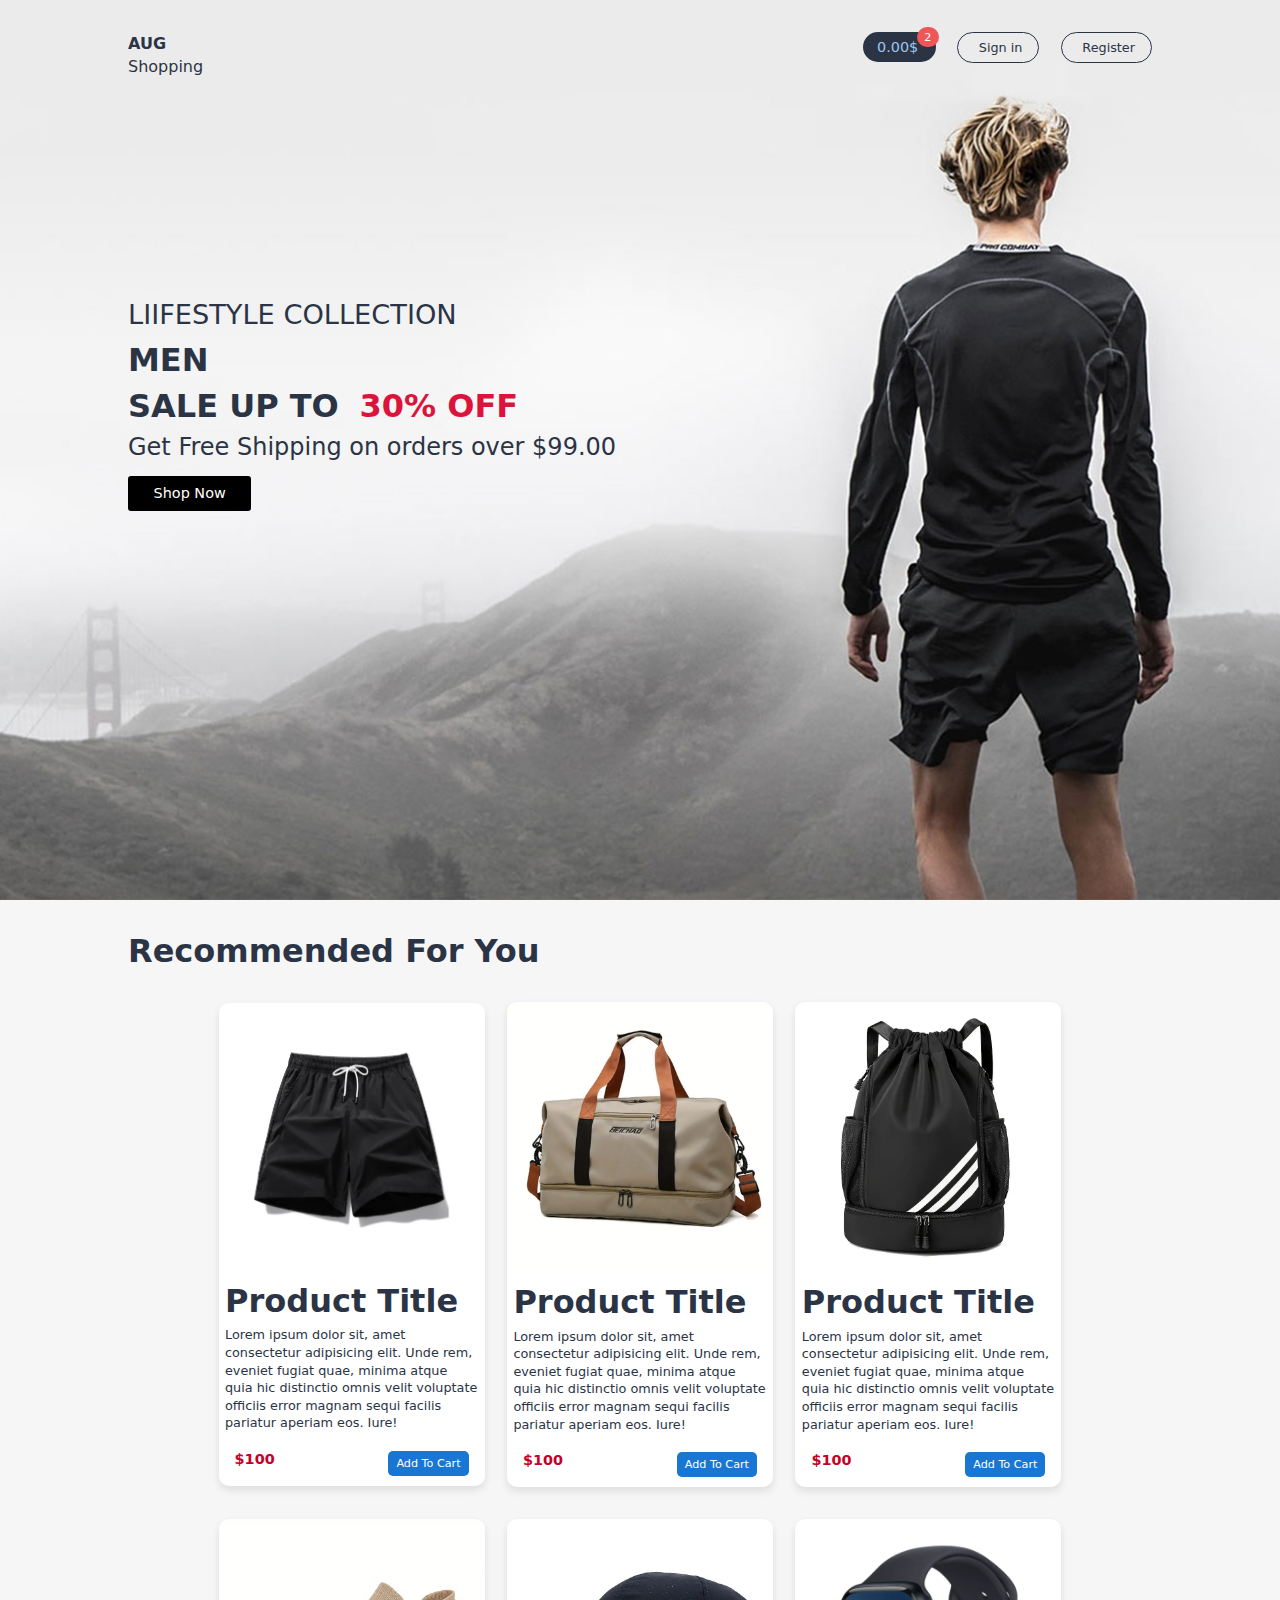
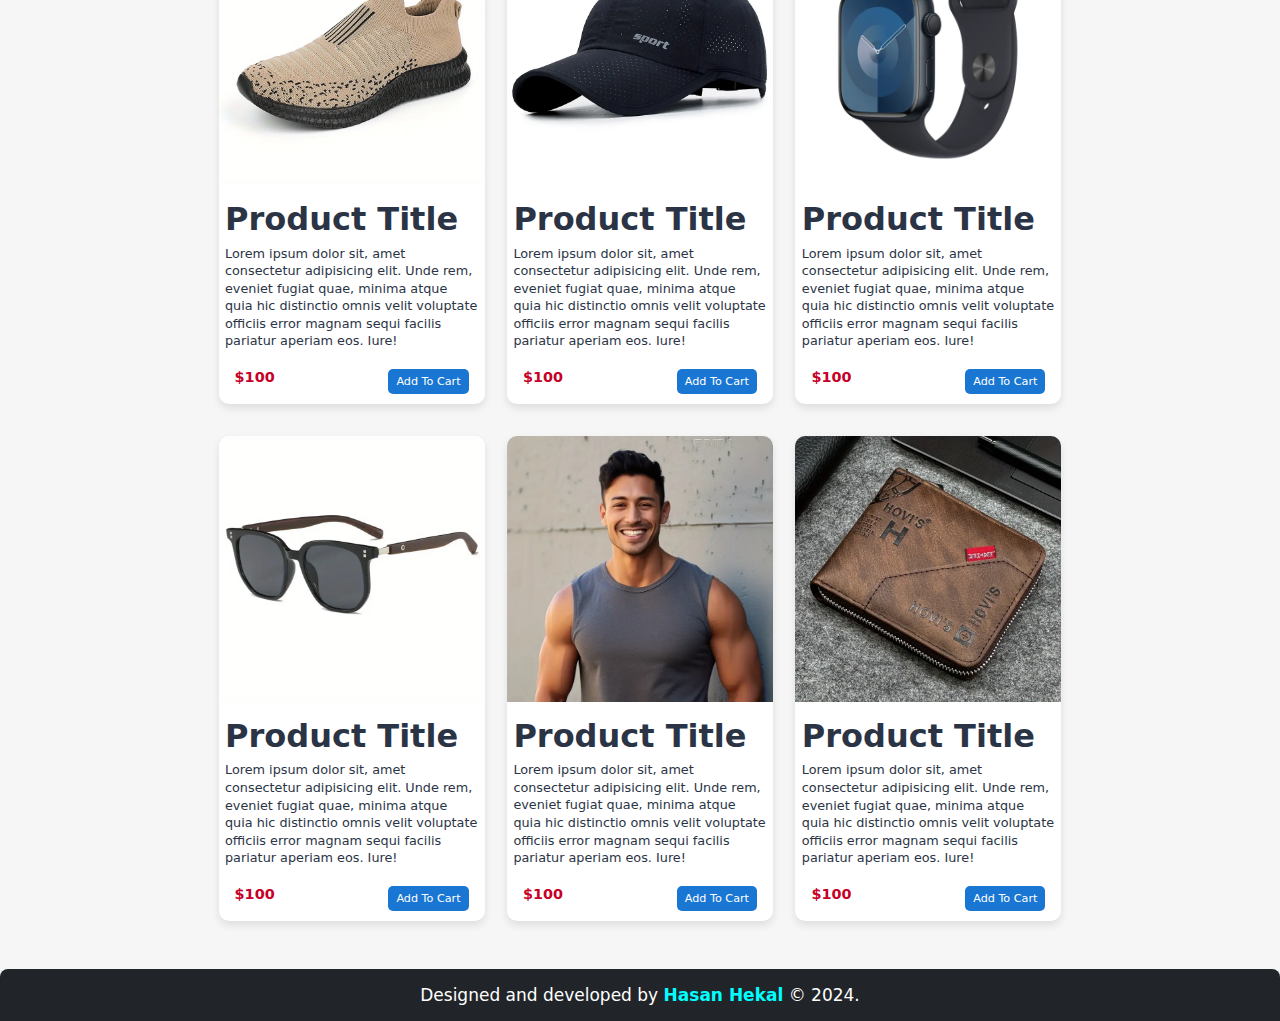
<file: index.html>
<!DOCTYPE html>
<html lang="en">

<head>
  <meta charset="UTF-8" />
  <meta name="viewport" content="width=device-width, initial-scale=1.0" />
  <link rel="shortcut icon" href="images/icon-web.svg" type="image/x-icon">
  <title>store</title>
  

  <link rel="stylesheet" href="https://cdnjs.cloudflare.com/ajax/libs/font-awesome/6.5.2/css/all.min.css"
    integrity="sha512-SnH5WK+bZxgPHs44uWIX+LLJAJ9/2PkPKZ5QiAj6Ta86w+fsb2TkcmfRyVX3pBnMFcV7oQPJkl9QevSCWr3W6A=="
    crossorigin="anonymous" referrerpolicy="no-referrer" />
  
  
  <!---------
    css code 
   ---------->

  <link rel="stylesheet" href="./css/global.css" />
  <link rel="stylesheet" href="./css//header.css" />
  <link rel="stylesheet" href="./css/footer.css">
  <link rel="stylesheet" href="./css/pages/index.css">

</head>

<body>
  <div class="top-img">
    <header id="headerElement" class="flex">
      <div class="logo">
        <i class="fa-solid fa-bag-shopping"></i>
        <span style="font-weight: bold">AUG</span>
        <p>Shopping</p>
      </div>

      <div class="links">
        <a style="position: relative" class="cart" href="./pages/cart.html"><i class="fa-solid fa-cart-shopping"></i>
          0.00$
          <span class="products-number">2</span>
        </a>
        <a class="sign-in" href="./pages/sign-in.html"><i class="fa-solid fa-arrow-right-to-bracket"></i>
          Sign in
        </a>
        <a class="register" href="./pages/register.html"><i class="fa-solid fa-user-plus"></i>
          Register
        </a>
      </div>
    </header>

    <section class="content">
      <p class="lifestyle">LIifestyle collection</p>
      <p class="men">MEN</p>
      <p class="sale">SALE UP TO <span>30% OFF</span></p>
      <p class="free-shipping">Get Free Shipping on orders over $99.00</p>

      <button>Shop Now</button>
    </section>
  </div class="top-img">

  <!--------
      MAIN
   --------->

  <main>

    <h1 class="main-h1"><i class="fa-solid fa-check"></i>
      Recommended For You</h1>

    <section class="products flex">


      <article class="card">

        <a href="./pages/product-details.html">
          <img width="266px" src="./images/1.png">
        </a>

        <div style="width: 266px;" class="content-card">

          <h1 class="title">Product Title</h1>
          <p class="description">
            Lorem ipsum dolor sit, amet consectetur adipisicing elit. Unde rem, eveniet fugiat quae, minima atque quia hic
            distinctio omnis velit voluptate officiis error magnam sequi facilis pariatur aperiam eos. Iure!
          </p>
          
          <div class="price-cart">
            <div class="price">$100</div>
            
            <button class="add-to-cart"><i style="color: #fff;" class="fa-solid fa-cart-plus"></i>
              Add To Cart
            </button>
          </div>

        </div>
      </article>
      <article class="card">

        <a href="./pages/product-details.html">
          <img width="266px" src="./images/2.webp">
        </a>

        <div style="width: 266px;" class="content-card">

          <h1 class="title">Product Title</h1>
          <p class="description">
            Lorem ipsum dolor sit, amet consectetur adipisicing elit. Unde rem, eveniet fugiat quae, minima atque quia hic
            distinctio omnis velit voluptate officiis error magnam sequi facilis pariatur aperiam eos. Iure!
          </p>
          
          <div class="price-cart">
            <div class="price">$100</div>
            
            <button class="add-to-cart"><i style="color: #fff;" class="fa-solid fa-cart-plus"></i>
              Add To Cart
            </button>
          </div>

        </div>
      </article>
      <article class="card">

        <a href="./pages/product-details.html">
          <img width="266px" src="./images/3.webp">
        </a>

        <div style="width: 266px;" class="content-card">

          <h1 class="title">Product Title</h1>
          <p class="description">
            Lorem ipsum dolor sit, amet consectetur adipisicing elit. Unde rem, eveniet fugiat quae, minima atque quia hic
            distinctio omnis velit voluptate officiis error magnam sequi facilis pariatur aperiam eos. Iure!
          </p>
          
          <div class="price-cart">
            <div class="price">$100</div>
            
            <button class="add-to-cart"><i style="color: #fff;" class="fa-solid fa-cart-plus"></i>
              Add To Cart
            </button>
          </div>

        </div>
      </article>
      <article class="card">

        <a href="./pages/product-details.html">
          <img width="266px" src="./images/4.webp">
        </a>

        <div style="width: 266px;" class="content-card">

          <h1 class="title">Product Title</h1>
          <p class="description">
            Lorem ipsum dolor sit, amet consectetur adipisicing elit. Unde rem, eveniet fugiat quae, minima atque quia hic
            distinctio omnis velit voluptate officiis error magnam sequi facilis pariatur aperiam eos. Iure!
          </p>
          
          <div class="price-cart">
            <div class="price">$100</div>
            
            <button class="add-to-cart"><i style="color: #fff;" class="fa-solid fa-cart-plus"></i>
              Add To Cart
            </button>
          </div>

        </div>
      </article>
      <article class="card">

        <a href="./pages/product-details.html">
          <img width="266px" src="./images/5.webp">
        </a>

        <div style="width: 266px;" class="content-card">

          <h1 class="title">Product Title</h1>
          <p class="description">
            Lorem ipsum dolor sit, amet consectetur adipisicing elit. Unde rem, eveniet fugiat quae, minima atque quia hic
            distinctio omnis velit voluptate officiis error magnam sequi facilis pariatur aperiam eos. Iure!
          </p>
          
          <div class="price-cart">
            <div class="price">$100</div>
            
            <button class="add-to-cart"><i style="color: #fff;" class="fa-solid fa-cart-plus"></i>
              Add To Cart
            </button>
          </div>

        </div>
      </article>
      <article class="card">

        <a href="./pages/product-details.html">
          <img width="266px" src="./images/6.webp">
        </a>

        <div style="width: 266px;" class="content-card">

          <h1 class="title">Product Title</h1>
          <p class="description">
            Lorem ipsum dolor sit, amet consectetur adipisicing elit. Unde rem, eveniet fugiat quae, minima atque quia hic
            distinctio omnis velit voluptate officiis error magnam sequi facilis pariatur aperiam eos. Iure!
          </p>
          
          <div class="price-cart">
            <div class="price">$100</div>
            
            <button class="add-to-cart"><i style="color: #fff;" class="fa-solid fa-cart-plus"></i>
              Add To Cart
            </button>
          </div>

        </div>
      </article>
      <article class="card">

        <a href="./pages/product-details.html">
          <img width="266px" src="./images/7.webp">
        </a>

        <div style="width: 266px;" class="content-card">

          <h1 class="title">Product Title</h1>
          <p class="description">
            Lorem ipsum dolor sit, amet consectetur adipisicing elit. Unde rem, eveniet fugiat quae, minima atque quia hic
            distinctio omnis velit voluptate officiis error magnam sequi facilis pariatur aperiam eos. Iure!
          </p>
          
          <div class="price-cart">
            <div class="price">$100</div>
            
            <button class="add-to-cart"><i style="color: #fff;" class="fa-solid fa-cart-plus"></i>
              Add To Cart
            </button>
          </div>

        </div>
      </article>
      <article class="card">

        <a href="./pages/product-details.html">
          <img width="266px" src="./images/8.png">
        </a>

        <div style="width: 266px;" class="content-card">

          <h1 class="title">Product Title</h1>
          <p class="description">
            Lorem ipsum dolor sit, amet consectetur adipisicing elit. Unde rem, eveniet fugiat quae, minima atque quia hic
            distinctio omnis velit voluptate officiis error magnam sequi facilis pariatur aperiam eos. Iure!
          </p>
          
          <div class="price-cart">
            <div class="price">$100</div>
            
            <button class="add-to-cart"><i style="color: #fff;" class="fa-solid fa-cart-plus"></i>
              Add To Cart
            </button>
          </div>

        </div>
      </article>
      <article class="card">

        <a href="./pages/product-details.html">
          <img width="266px" src="./images/9.webp">
        </a>

        <div style="width: 266px;" class="content-card">

          <h1 class="title">Product Title</h1>
          <p class="description">
            Lorem ipsum dolor sit, amet consectetur adipisicing elit. Unde rem, eveniet fugiat quae, minima atque quia hic
            distinctio omnis velit voluptate officiis error magnam sequi facilis pariatur aperiam eos. Iure!
          </p>
          
          <div class="price-cart">
            <div class="price">$100</div>
            
            <button class="add-to-cart"><i style="color: #fff;" class="fa-solid fa-cart-plus"></i>
              Add To Cart
            </button>
          </div>

        </div>
      </article>

 
    </section>
  </main>

<footer style="margin-top: 3rem;">
  Designed and developed by <span>hasan hekal</span> © 2024.
</footer>

<script src="./js/main.js"></script>

</body>

</html>
</file>
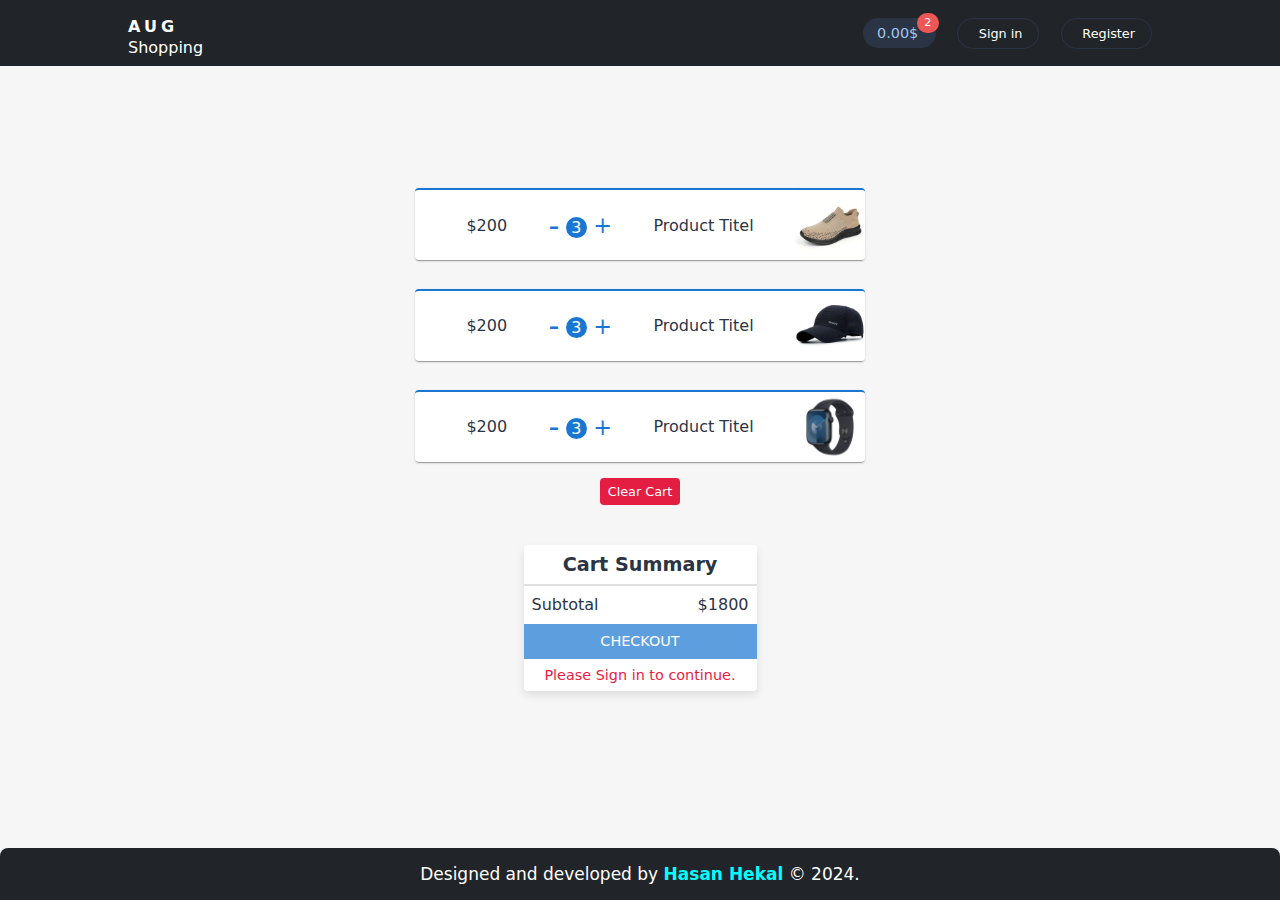
<file: pages/cart.html>
<!DOCTYPE html>
<html lang="en">
  <head>
    <meta charset="UTF-8" />
    <meta name="viewport" content="width=device-width, initial-scale=1.0" />
    <link
      rel="shortcut icon"
      href="../images/icon-web.svg"
      type="image/x-icon"
    />
    <title>Cart</title>

    <link
      rel="stylesheet"
      href="https://cdnjs.cloudflare.com/ajax/libs/font-awesome/6.5.2/css/all.min.css"
      integrity="sha512-SnH5WK+bZxgPHs44uWIX+LLJAJ9/2PkPKZ5QiAj6Ta86w+fsb2TkcmfRyVX3pBnMFcV7oQPJkl9QevSCWr3W6A=="
      crossorigin="anonymous"
      referrerpolicy="no-referrer"
    />

    <!---------
      css code 
     ---------->

    <link rel="stylesheet" href="../css/global.css" />
    <link rel="stylesheet" href="../css/header.css" />
    <link rel="stylesheet" href="../css/footer.css" />
    <link rel="stylesheet" href="../css/pages/cart.css" />
  </head>
  <body>
    <header class="flex">
      <a class="logo" href="../index.html">
        <i class="fa-solid fa-bag-shopping"></i>
        <span style="font-weight: bold; letter-spacing: 4px">AUG</span>
        <p>Shopping</p>
      </a>

      <div class="links">
        <a style="position: relative" class="cart" href=""
          ><i class="fa-solid fa-cart-shopping"></i>
          0.00$
          <span class="products-number">2</span>
        </a>
        <a class="sign-in" href="./sign-in.html"
          ><i class="fa-solid fa-arrow-right-to-bracket"></i>
          Sign in
        </a>
        <a class="register" href="./register.html"
          ><i class="fa-solid fa-user-plus"></i>
          Register
        </a>
      </div>
    </header>

    <main>
      <section class="cart">
        <article class="product flex">
          <button><i class="fa-solid fa-trash-can"></i></button>

          <p class="price">$200</p>

          <div class="plus flex">
            <button class="decrease">-</button>

            <p class="quantity flex">3</p>

            <button class="increase">+</button>
          </div>

          <p class="title">product titel</p>

          <img
            style="border-radius: 0.22rem"
            height="70"
            width="70"
            src="../images/4.webp"
          />
        </article>
        <article class="product flex">
          <button><i class="fa-solid fa-trash-can"></i></button>

          <p class="price">$200</p>

          <div class="plus flex">
            <button class="decrease">-</button>

            <p class="quantity flex">3</p>

            <button class="increase">+</button>
          </div>

          <p class="title">product titel</p>

          <img
            style="border-radius: 0.22rem"
            height="70"
            width="70"
            src="../images/5.webp"
          />
        </article>
        <article class="product flex">
          <button><i class="fa-solid fa-trash-can"></i></button>

          <p class="price">$200</p>

          <div class="plus flex">
            <button class="decrease">-</button>

            <p class="quantity flex">3</p>

            <button class="increase">+</button>
          </div>

          <p class="title">product titel</p>

          <img
            style="border-radius: 0.22rem"
            height="70"
            width="70"
            src="../images/6.webp"
          />
        </article>
        
      </section>

      <button class="clear"><i style="color: var(--white);" class="fa-solid fa-trash-can"></i>
        Clear Cart
      </button>

      <section class="summary">
        <h1>Cart Summary</h1>
        <div class="flex">
          <p>Subtotal</p>
          <p>$1800</p>
        </div>
        <button disabled class="checkout">checkout</button>
        <a href="./sign-in.html">Please Sign in to continue.</a>
      </section>
    </main>

    <footer>Designed and developed by <span>hasan hekal</span> © 2024.</footer>
  </body>
</html>
</file>
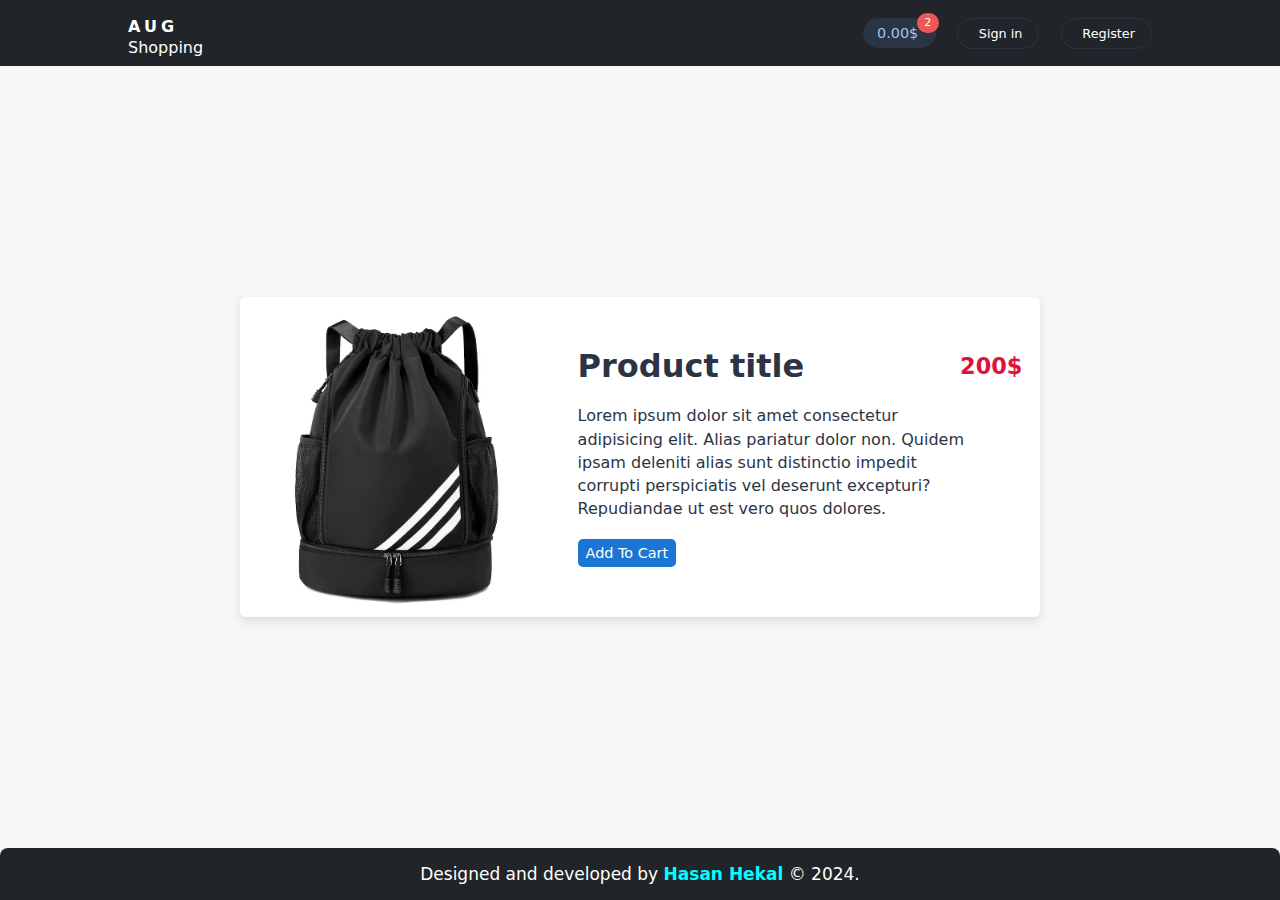
<file: pages/product-details.html>
<!DOCTYPE html>
<html lang="en">
<head>
    <meta charset="UTF-8">
    <meta name="viewport" content="width=device-width, initial-scale=1.0">
    <link rel="shortcut icon" href="../images/icon-web.svg" type="image/x-icon">
    <title>Product Details</title>

    <link rel="stylesheet" href="https://cdnjs.cloudflare.com/ajax/libs/font-awesome/6.5.2/css/all.min.css"
    integrity="sha512-SnH5WK+bZxgPHs44uWIX+LLJAJ9/2PkPKZ5QiAj6Ta86w+fsb2TkcmfRyVX3pBnMFcV7oQPJkl9QevSCWr3W6A=="
    crossorigin="anonymous" referrerpolicy="no-referrer" />

    <!---------
      css code 
     ---------->

    
    <link rel="stylesheet" href="../css/global.css" />
    <link rel="stylesheet" href="../css/header.css" />
    <link rel="stylesheet" href="../css/footer.css" />
    <link rel="stylesheet" href="/css/pages/product-dt.css">
</head>
<body>
    <header class="flex">
        <a  class="logo" href="../index.html">
          <i class="fa-solid fa-bag-shopping"></i>
          <span style="font-weight: bold; letter-spacing: 4px;">AUG</span>
          <p>Shopping</p>
        </a>
  
        <div class="links">
          <a style="position: relative" class="cart" href=""><i class="fa-solid fa-cart-shopping"></i>
            0.00$
            <span class="products-number">2</span>
          </a>
          <a class="sign-in" href="./sign-in.html"><i class="fa-solid fa-arrow-right-to-bracket"></i>
            Sign in
          </a>
          <a class="register" href="./register.html"><i class="fa-solid fa-user-plus"></i>
            Register
          </a>
        </div>
      </header>

      <main class="flex">
        <section class="container-card flex">
            
                <img class="" src="../images/3.webp">

            <div class="container-dtl">
                <div  style="justify-content: space-between;" class="flex">
                  <h1>Product title</h1>
                  <span>200$</span>
                </div>
                <p class="description">Lorem ipsum dolor sit amet consectetur adipisicing elit. Alias pariatur dolor non. Quidem ipsam deleniti alias sunt distinctio impedit corrupti perspiciatis vel deserunt excepturi? Repudiandae ut est vero quos dolores.</p>
                <button class="add-to-cart"><i style="color: #fff;" class="fa-solid fa-cart-plus"></i>
                    Add To Cart
                </button>
            </div>

        </section>
      </main>


     <footer>
        Designed and developed by <span>hasan hekal</span> © 2024.
      </footer>
</body>
</html>
</file>
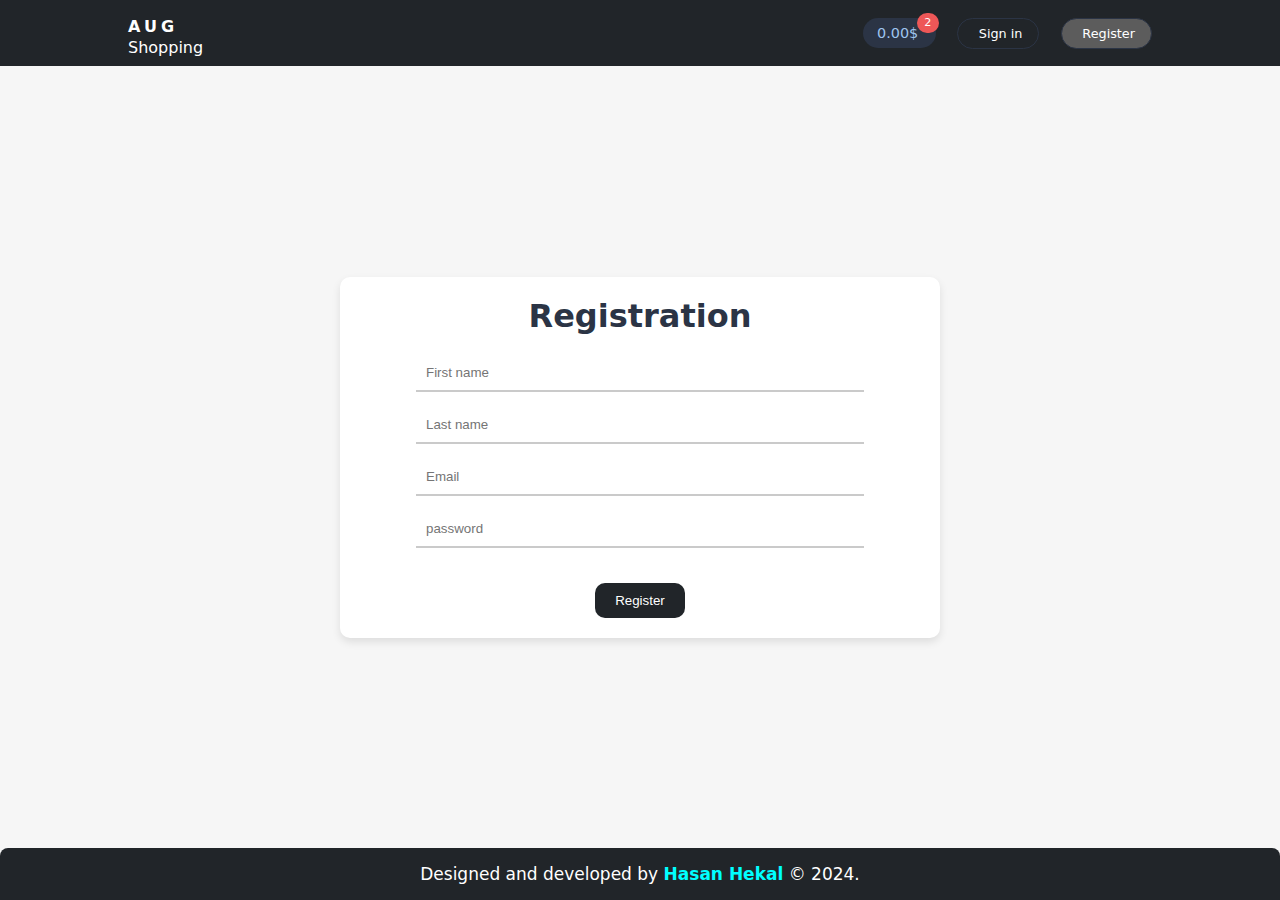
<file: pages/register.html>
<!DOCTYPE html>
<html lang="en">
<head>
    <meta charset="UTF-8">
    <meta name="viewport" content="width=device-width, initial-scale=1.0">
    <link rel="shortcut icon" href="../images/icon-web.svg" type="image/x-icon" />
    <title>Register</title>

    <link
      rel="stylesheet"
      href="https://cdnjs.cloudflare.com/ajax/libs/font-awesome/6.5.2/css/all.min.css"
      integrity="sha512-SnH5WK+bZxgPHs44uWIX+LLJAJ9/2PkPKZ5QiAj6Ta86w+fsb2TkcmfRyVX3pBnMFcV7oQPJkl9QevSCWr3W6A=="
      crossorigin="anonymous"
      referrerpolicy="no-referrer"
    />

    <!---------
      css code 
     ---------->

    <link rel="stylesheet" href="../css/global.css" />
    <link rel="stylesheet" href="../css/header.css" />
    <link rel="stylesheet" href="../css/footer.css" />
    <link rel="stylesheet" href="../css/pages/register.css" />


</head>
<body>

    <header class="flex">
        <a class="logo" href="../index.html">
          <i class="fa-solid fa-bag-shopping"></i>
          <span style="font-weight: bold; letter-spacing: 4px">AUG</span>
          <p>Shopping</p>
        </a>
  
        <div class="links">
          <a style="position: relative" class="cart" href="./cart.html"
            ><i class="fa-solid fa-cart-shopping"></i>
            0.00$
            <span class="products-number">2</span>
          </a>
          <a class="sign-in" href="./sign-in.html"
            ><i class="fa-solid fa-arrow-right-to-bracket"></i>
            Sign in
          </a>
          <a class="register" href="./register.html"><i class="fa-solid fa-user-plus"></i>
            Register
          </a>
        </div>
      </header>


      <main class="flex">
        
      <div class="container">
        <form>
          <h1>Registration</h1>
          <div>
              <input class="input-t" type="text" placeholder="First name" required>
              
          </div>
          <div>
              <input class="input-t" type="text" placeholder="Last name" required>
              
          </div>
          <div>
              <input class="input-t" type="email" placeholder="Email" required />
              
          </div>
          <div><input class="input-t" type="password" placeholder="password" required /></div>
          
          <div>
           <input type="submit" value="Register">
          </div>
          
        </form>
      </div >
    </main>
  
      
  
      <footer>Designed and developed by <span>hasan hekal</span> © 2024.</footer>
    
</body>
</html>
</file>
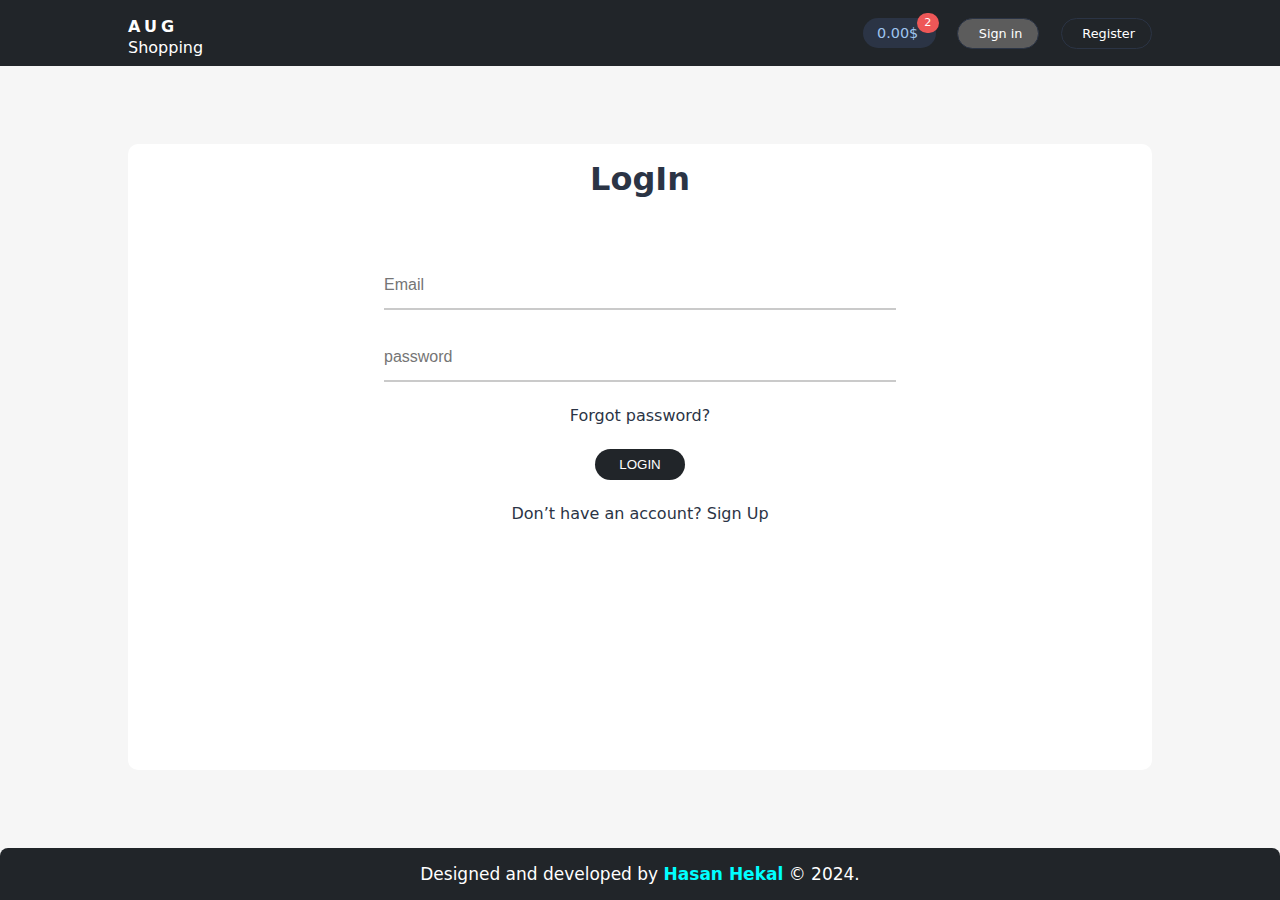
<file: pages/sign-in.html>
<!DOCTYPE html>
<html lang="en">
  <head>
    <meta charset="UTF-8" />
    <meta name="viewport" content="width=device-width, initial-scale=1.0" />
    <link rel="shortcut icon" href="../images/icon-web.svg" type="image/x-icon" />
    <title>Sing in</title>

    <link
      rel="stylesheet"
      href="https://cdnjs.cloudflare.com/ajax/libs/font-awesome/6.5.2/css/all.min.css"
      integrity="sha512-SnH5WK+bZxgPHs44uWIX+LLJAJ9/2PkPKZ5QiAj6Ta86w+fsb2TkcmfRyVX3pBnMFcV7oQPJkl9QevSCWr3W6A=="
      crossorigin="anonymous"
      referrerpolicy="no-referrer"
    />

    <!---------
      css code 
     ---------->

    <link rel="stylesheet" href="../css/global.css" />
    <link rel="stylesheet" href="../css/header.css" />
    <link rel="stylesheet" href="../css/footer.css" />
    <link rel="stylesheet" href="../css/pages/sing-in.css" />
  </head>
  <body>
    <header class="flex">
      <a class="logo" href="../index.html">
        <i class="fa-solid fa-bag-shopping"></i>
        <span style="font-weight: bold; letter-spacing: 4px">AUG</span>
        <p>Shopping</p>
      </a>

      <div class="links">
        <a style="position: relative" class="cart" href="./cart.html"
          ><i class="fa-solid fa-cart-shopping"></i>
          0.00$
          <span class="products-number">2</span>
        </a>
        <a class="sign-in" href="./sign-in.html"
          ><i class="fa-solid fa-arrow-right-to-bracket"></i>
          Sign in
        </a>
        <a class="register" href="./register.html"
          ><i class="fa-solid fa-user-plus"></i>
          Register
        </a>
      </div>
    </header>

    <main class="flex">
        <h1>LogIn</h1>
      <form class="container">
        
        <div>
          <input class="input-t" type="email" placeholder="Email" required />
        </div>
        <div class="pass">
          <input class="input-t" type="password" placeholder="password" required />
        </div>
        <a class="forget" href="">Forgot password?</a>
        
        <div>
         <input class="login" type="submit" value="LOGIN">
        </div>
        <p>Don’t have an account? <a href="./register.html">Sign Up</a></p>
      </form>
    </main>

    <footer>Designed and developed by <span>hasan hekal</span> © 2024.</footer>
  </body>
</html>
</file>
<file: css/global.css>
/*==========================
        General style
 ===========================*/

 @import url("https://fonts.googleapis.com/css2?family=Poppins:ital,wght@0,100;0,200;0,300;0,400;0,500;0,600;0,700;0,800;0,900;1,100;1,200;1,300;1,400;1,500;1,600;1,700;1,800;1,900&family=Roboto:wght@100;300;400;500;700;900&display=swap");

 * {
   margin: 0;
   padding: 0;
   box-sizing: border-box;
 }
 html {
   
   scroll-behavior: smooth;
   font-family: system-ui, -apple-system, "Roboto", sans-serif;
 }
 ::-webkit-scrollbar {
   width: 0.88rem;
 }
 ::-webkit-scrollbar-track {
   background-color: #d4d4d8;
   border-radius: 4px;
   border: 7px solid #c2c2c2;
 }
 ::-webkit-scrollbar-thumb {
   border-radius: 5px;
   background-color: #999;
 }

/*==========================
            Colors
 ===========================*/
:root {
  --bodyBG: #f6f6f6;
  --bodyFont: #2b3445;
  --blue: #9fc5ef;
  --blue-button: #1976d2;
  --red-button: #e41d43;
  --icons: #40464d;
  --footer-bg: #212529;
  --white: #fff;
}

body{
    background-color: var(--bodyBG);
    color: var(--bodyFont);
}

/*==========================
        My Classes
 ===========================*/

.flex {
  display: flex;
  align-items: center;
}
.border {
  border: 4px solid red;
}


/*==========================
        HTML ELEMENTS
 ===========================*/
a, button {
    all: unset;
    display: inline-block;
    cursor: pointer;
    transition: 0.2s;
}

a:active, button:active{
    scale: 0.9;
}
button:disabled{
  cursor: not-allowed;
  opacity: 0.7;
  scale: 1;
} 

li{
  list-style: none;
}

/*=========================================
        GENERAL STYLE FOR THIS PROJECT
 ==========================================*/
.fa-solid {
  color: var(--icons);
}
main {
  width: 80%;
  margin: auto;
}
</file>
<file: css/header.css>
header.flex {
    justify-content: space-between;
    padding-inline: 10%;
    padding-top: 1.2rem;
    

    & .sign-in{
        margin-inline: 1rem;
    }
    & .sign-in,
    & .register{
        border: 1px solid var(--bodyFont);
        border-radius: 55px;
        padding: 0.44rem 1rem;
        font-size: 0.8rem;
        font-weight: 500;
    }
    & .sign-in:hover,
    & .register:hover,
    & .sign-in:hover .fa-solid,
    & .register:hover .fa-solid{
        background-color: var(--bodyFont);
        color: var(--blue);
    }
    & .links .fa-solid{
        margin-right: 0.3rem;
    }
    & .cart {
        background-color: var(--bodyFont);
        color: var(--blue);
        font-size: 0.9rem;
        padding: 0.44rem 1.1rem 0.44rem 0.6rem;
        border-radius: 55px;
    }
    & .cart .fa-solid {
        color: var(--blue);
    }
    & .products-number{
        position: absolute;
        top: -5px;
        right: -3px;
        background-color: #ee5757;
        height: 20px;
        width: 22px;
        border-radius: 50px;
        display: flex;
        align-items: center;
        justify-content: center;
        font-size: 0.7rem;
        color: #fff;
    }

    /* ============================
            left section (logo)
    =============================== */

    & .fa-bag-shopping {
        font-size: 2rem;
    }
}



@media (width < 600px) {
    
    header.flex {
        justify-content: center;
        padding-inline: 0;

        & .logo {
            display: none;
        }

        & .links {
            display: flex;
            flex-wrap: wrap;
            justify-content: center;
            gap: 1rem;
        }
    }
    
    
}

.scroll-down{
    position: fixed;
    right: 0;
    left: 0;
    background-color: var(--footer-bg);
    color: #fff;
    z-index: 11;
    padding-bottom: 0.5rem;

    & .fa-bag-shopping,
    & .fa-arrow-right-to-bracket,
    & .fa-user-plus {
        color: #fff;
    }
    & .logo {
        font-size: 0.8rem;
    }
    & .logo .fa-bag-shopping {
        font-size: 1.66rem;
    }
}
</file>
<file: css/footer.css>
footer {
    background-color: var(--footer-bg);
    color: #fff;
    width: 100%;
    text-align: center;
    font-size: 17px;
    padding-block: 1rem;
    border-radius: 8px 8px 0 0;
    
    
    & span {
        text-transform: capitalize;
        color: aqua;
        font-weight: bold;
    }

}
</file>
<file: css/pages/index.css>
/*=====================
    Background Style 
======================= */

div.top-img {
  background-image: url(../../images/bac.jpg);
  height: 100vh;
  background-position: center;
  background-size: cover;
  background-repeat: no-repeat;
  position: relative;
  background-attachment: fixed;
  
}

section.content {
  font-size: 2rem;
  position: absolute;
  top: 45%;
  transform: translateY(-50%);
  margin-left: 10%;

  & p.lifestyle {
    text-transform: uppercase;
    font-size: 1.7rem;
  }
  & p.men {
    font-weight: bold;
    margin-top: 0.7rem;
  }
  & p.sale {
    font-weight: bold;
    margin-block: 0.5rem;
  }
  & p.sale span {
    margin-left: 0.6rem;
    color: crimson;
  }
  & p.free-shipping {
    font-size: 1.5rem;
  }
  & button {
    background-color: #000000;
    color: #fff;
    padding: 0.6rem 1.6rem;
    border-radius: 3px;
    margin-top: 0.9rem;
    font-size: 0.9rem;
  }
}

main section.products.flex {
  flex-wrap: wrap;
  justify-content: center;
  gap: 2rem 1.4rem;

  & article.card {
    border-radius: 10px;
    transition: 0.2s;
    box-shadow: 0 4px 8px rgba(0, 0, 0, 0.1);
    background-color: #fff;
  }

  & article.card:hover {
    scale: 1.01;
  }

  & article.card a img {
    border-radius: 10px 10px 0 0;
  }
  & .card.content-card {
    background-color: #fff;
    border-radius: 0 0 10px 10px;
  }
  & .content-card .title {
    padding-top: 0.7rem;
    padding-inline: 0.4rem;
    text-transform: capitalize;
  }

  & .content-card .description {
    padding-inline: 0.4rem;
    font-size: 0.8rem;
    margin-top: 0.4rem;
    margin-bottom: 0.6rem;
    line-height: 1.1rem;
  }
  & .content-card .price {
    color: rgb(199, 0, 40);
    font-weight: bold;
    font-size: 0.9rem;

  }

  & .content-card .price-cart {
    display: flex;
    justify-content: space-between;
    padding: 0.6rem 1rem;
  }

  & .content-card .add-to-cart {
    background-color: var(--blue-button);
    color: #fff;
    text-transform: capitalize;
    padding: 6px 8px;
    font-size: 0.7rem;
    border-radius: 5px;
  }

}

.main-h1 {
  margin: 2rem 0 2rem 0;
}















/* ========================
          MEDIA
=========================== */
@media (width < 1000px) {
  div.top-img {
    background-position: left;
  }
}
</file>
<file: css/pages/cart.css>
header.flex {
    background-color: var(--footer-bg);
    color: #fff;
    padding-block: 0.6rem;

    & .fa-solid {
        color: #fff;
    }

    & .fa-bag-shopping {
        font-size: 1.5rem;
    }
    
}

body {
    height: 100vh;
    display: grid;
    grid-template-rows: auto 1fr auto;
    align-items: center;
}
main{
    text-align: center;
    width: 100%;
}


.product {
    background-color: var(--white);
    border-top: 2px solid var(--blue-button);
    margin-top: 1.8rem;
    justify-content: space-between;
    max-width: 450px;
    margin-inline: auto;
    border-radius: 4px;
    font-weight: 500;
    box-shadow: rgba(0, 0, 0, 0.2) 0px 2px 1px -1px,
    rgba(0, 0, 0, 0.14) 0px 1px 1px 0px, rgba(0, 0, 0, 0.12) 0px 1px 3px 0px;

}


.product .fa-trash-can {
    color: var(--red-button);
    margin-left: 10px;
}

.decrease{
    color: var(--blue-button);
    font-size: 1.9rem;
}
.increase{
    color: var(--blue-button);
    font-size: 1.4rem;
}
.quantity {
    color: var(--white);
    background-color: var(--blue-button);
    height: 21px;
    width: 21px;
    border-radius: 50%;
    justify-content: center;
    margin-inline: 0.4rem;
    margin-bottom: -4px;
    
}
.title {
    text-transform: capitalize;
}
.clear{
    background-color: var(--red-button);
    color: var(--white);
    margin-top: 1rem;
    border-radius: 4px;
    padding: 6px 8px;
    font-size: 0.8rem;
}
section.summary{
    background-color: var(--white);
    width: 233px;
    border-radius: 4px;
    margin-top: 2.5rem;
    margin-inline: auto;
    box-shadow: 0 4px 8px rgba(0, 0, 0, 0.1);
    margin-bottom: 4rem;

    & h1 {
        font-size: 1.2rem;
        padding-block: 0.5rem;
        border-bottom: 2px solid rgba(0, 0, 0, 0.12);
    }
    & div.flex {
        padding-inline: 0.5rem;
        margin-block: 0.6rem;
        justify-content: space-between;
    }
    & button.checkout {
        width: 100%;
        background-color: var(--blue-button);
        color: var(--white);
        padding-block: 0.6rem;
        font-size: 0.9rem;
        font-weight: 500;
        text-transform: uppercase;
    }
    & a {
        padding-block: 0.5rem;
        color: var(--red-button);
        font-size: 0.9rem;
    }

}
</file>
<file: css/pages/product-dt.css>
header.flex {
    background-color: var(--footer-bg);
    color: #fff;
    padding-block: 0.6rem;

    & .fa-solid {
        color: #fff;
    }

    & .fa-bag-shopping {
        font-size: 1.5rem;
    }
}

body {
    height: 100vh;
    display: grid;
    grid-template-rows: auto 1fr auto;
    align-items: center;
}

main {
    box-shadow: 0 4px 8px rgba(0, 0, 0, 0.1);
    max-width: 800px;
    border-radius: 0.4rem;
    overflow-y: hidden;

}

.container-card {
    background-color: #fff;
    border-radius: 0.4rem;

}

.container-card img {
    border-radius: 0.4rem;
    width: 40%;
}

@media (max-width: 800px) {

    main .flex {
        flex-wrap: wrap;
        margin: 0;
    }

    main {
        margin: 0;
        width: 100%;
    }

    .container-card {
        width: 100%;
    }

    .container-card img {
        width: 260px;
        margin-inline: auto;
    }

    .container-dtl {
        margin-top: 2.5rem;
        margin-bottom: 1.3rem;
    }

}

@media (max-width: 450px) {


    .container-card img {
        width: 200px;
        margin-inline: auto;
    }

}

.container-dtl {
    border-radius: 0 0.4rem 0.4rem 0;
    padding-inline: 1.1rem;
}


.container-dtl span {
    color: crimson;
    font-weight: bold;
    font-size: 1.4rem;

}

.description {
    margin-block: 1.2rem;
    line-height: 1.44rem;
    text-wrap: balance;
}

.add-to-cart {
    background-color: var(--blue-button);
    color: #fff;
    text-transform: capitalize;
    padding: 6px 8px;
    font-size: 0.9rem;
    border-radius: 5px;

}
</file>
<file: css/pages/register.css>
header.flex {
    background-color: var(--footer-bg);
    color: #fff;
    padding-block: 0.6rem;

    & .fa-solid {
        color: #fff;
    }

    & .fa-bag-shopping {
        font-size: 1.5rem;
    }
    & .register {
        background-color: #5c5c5c;
    }
}

body {
    height: 100vh;
    display: grid;
    grid-template-rows: auto 1fr auto;
    align-items: center;
}
main {
    justify-content: center;
}

.container {
    background-color: #fff;
    text-align: center;
    border-radius: 10px;
    padding: 20px;
    box-shadow: 0 4px 8px rgba(0, 0, 0, 0.1);
    width: 80%;
    max-width: 600px;
}
@media (max-width : 600px) {
    .container {
        min-width: 300px;

    }
}
form h1 {
    margin-bottom: 20px;
}

.input-t {
    padding: 10px;
    width: 80%;
    margin-bottom: 15px;
    border: none;
    outline: none;
    border-bottom: 2px solid #cacaca;
    transition: 0.3s;
}
.input-t:focus {
    border-bottom: 2px solid #2760b4;
    scale: 1.01;
}
input[type=submit] {
    background-color: var(--footer-bg);
    color: #fff;
    padding: 10px 20px;
    border-radius: 10px;
    border: none;
    transition: 0.2s;
    margin-top: 20px;
    
}
input[type=submit]:focus {
    scale: 0.9;
}
</file>
<file: css/pages/sing-in.css>
header.flex {
    background-color: var(--footer-bg);
    color: #fff;
    padding-block: 0.6rem;

    & .fa-solid {
        color: #fff;
    }

    & .fa-bag-shopping {
        font-size: 1.5rem;
    }
    & .sign-in {
        background-color: #5c5c5c;
    }
}
body {
    height: 100vh;
    display: grid;
    grid-template-rows: auto 1fr auto;
    align-items: center;
}

main {
    text-align: center;
    background-color: #fff;
    height: 80%;
    flex-direction: column;
    border-radius: 10px;
}  
main h1 {
    margin-top: 1rem;
    margin-bottom: 4rem;
}  

.container {
    width: 100%;
    
}
.container .input-t {
    position: relative;
    width: 50%;
    height: 3rem;
    border: none;
    border-bottom: 2px solid #cacaca;
    outline: none;
    transition: 0.3s; 
    font-size: 1rem;
}

.container .input-t:focus {
    border-bottom: 2px solid #2760b4;
    scale: 1.01;
}
.pass {
    margin-block: 1.5rem;
}

 
main .login {
    background-color: var(--footer-bg);
    color: #fff;
    padding: 0.5rem 1.5rem;
    border-radius: 20px;
    outline: none;
    border: none;
    transition: 0.3s;
    margin-block: 1.5rem;
}

main .login:focus {
    scale: 0.8;
}
</file>
